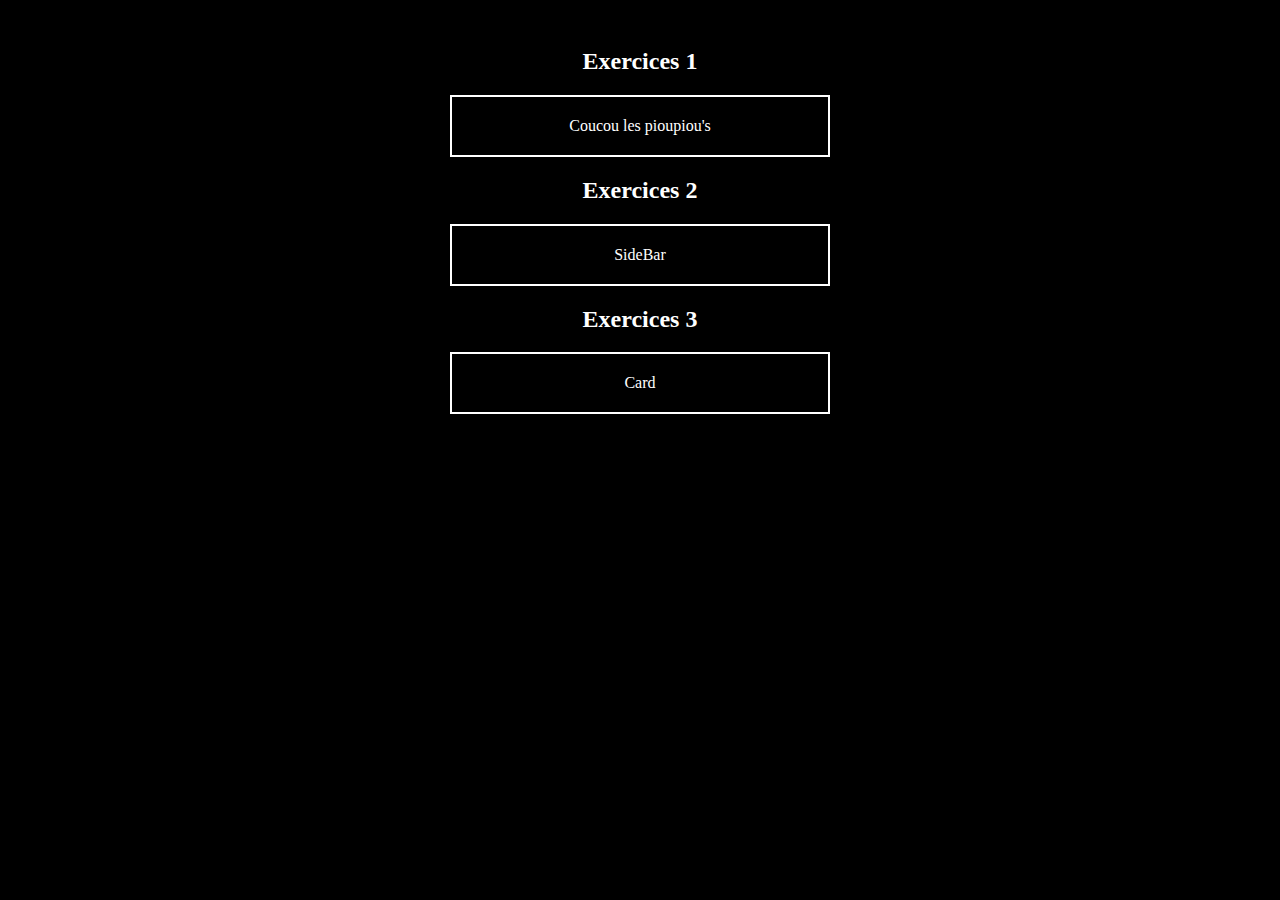
<file: index.html>
<!DOCTYPE html>
<html lang="en">
<head>
    <meta charset="UTF-8">
    <meta name="viewport" content="width=device-width, initial-scale=1.0">
    <meta http-equiv="X-UA-Compatible" content="ie=edge">
    <link rel="stylesheet" href="asset/css/style.css">
    <title>Coucou les pioupiou's</title>
</head>
<body>
    <div class="grid">
    
      <h2>Exercices 1</h2>
        <a href="index.html"><div class="button1"> Coucou les pioupiou's</div></a> 

        <h2>Exercices 2</h2>
         <a href="sidebar.html"><div class="button2"> SideBar</div></a> 
   
        <h2>Exercices 3</h2>
        <a href="card.html"><div class="button3"> Card</div></a>
    
    </div>
</body>
</html>
</file>
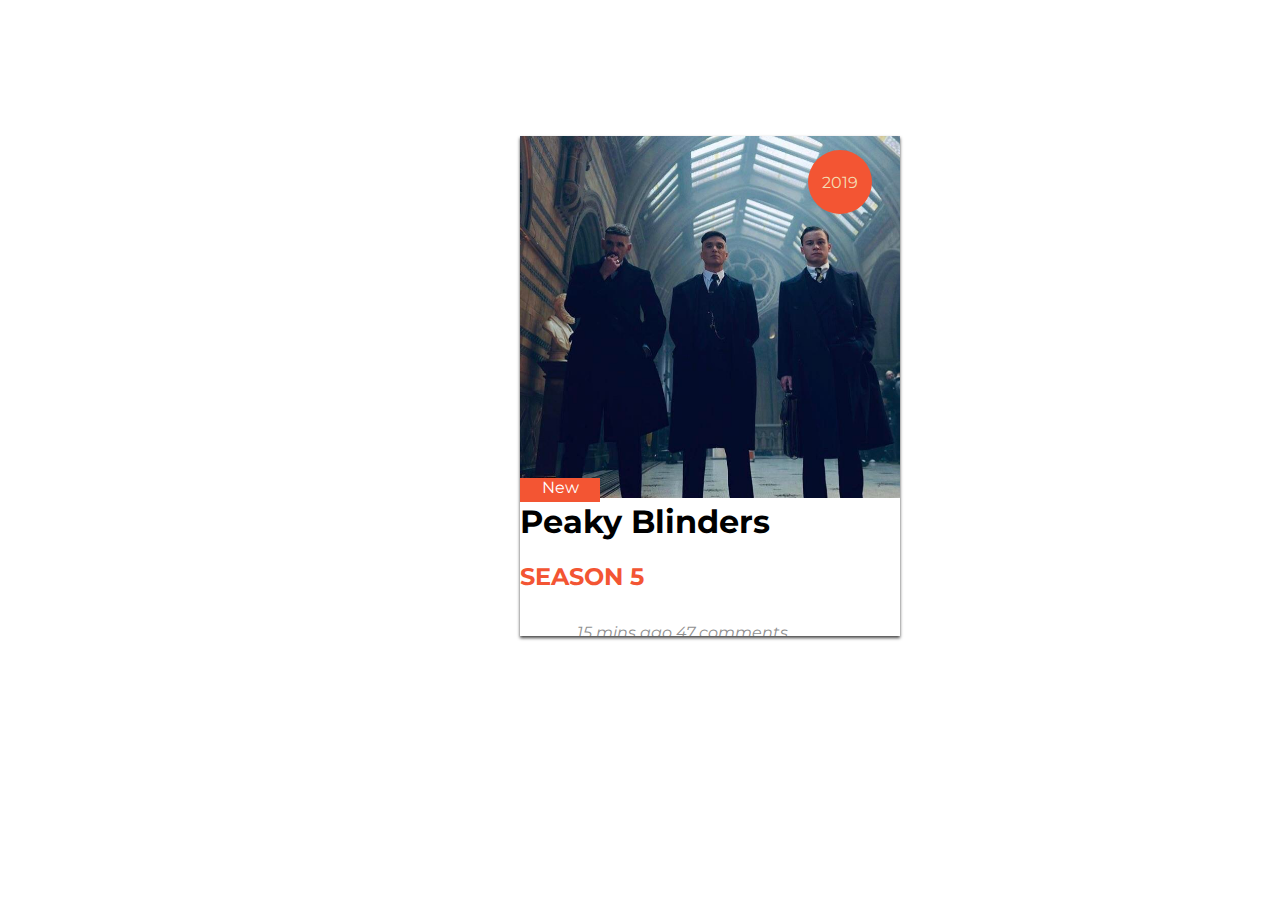
<file: card.html>
<!DOCTYPE html>
<html lang="en">

<head>
    <meta charset="UTF-8">
    <meta name="viewport" content="width=device-width, initial-scale=1.0">
    <meta http-equiv="X-UA-Compatible" content="ie=edge">
    <link rel="stylesheet" href="https://use.fontawesome.com/releases/v5.8.1/css/all.css"
        integrity="sha384-50oBUHEmvpQ+1lW4y57PTFmhCaXp0ML5d60M1M7uH2+nqUivzIebhndOJK28anvf" crossorigin="anonymous">
    <link rel="stylesheet" href="asset/css/card.css">
    <link href="https://fonts.googleapis.com/css?family=Montserrat" rel="stylesheet">
    <title>carte</title>
</head>

<body>
    <section class="card">
        <div class="top">
            <img src="asset/image/pb1.jpg" alt="Peaky Blinders" width="380">
        </div>
        <div class="date">
            <p class="datecolor">2019
        </div>
        <div class="new">New</div>
        <div class="bottom">
            <h1>Peaky Blinders</h1>
            <h2>SEASON 5</h2>
            <p>There's no real pattern to how the show has been released in the past, but the season 5 opener is
                expected in
                the summer. Ripper Street's Anthony Byrne has taken over directing duties. Shooting wrapped up on 18
                January, and the Peaky Blinders social media accounts provided regular sneak peeks into the production.
            </p>
        </div>
        <div class="footer">
            <p><i class="far fa-clock">15 mins ago</i> <i class="far fa-comments">47 comments</i></p>
        </div>
    </section>
</body>

</html>
</file>
<file: asset/css/style.css>
html { background-color: black; text-align: center; margin-left: 33%; margin-right: 33%; color: white; text-decoration: none; }

div { padding: 20px; text-decoration: none; color: white; -webkit-transition: all 1s; transition: all 1s; }

.button1 { border: solid 2px white; }

.button1:hover { -webkit-transition: 1s; transition: 1s; color: black; background-color: white; }

.button2 { border: solid 2px white; }

.button2:hover { color: black; background-color: white; -webkit-transform: scale(1.5); transform: scale(1.5); }

.button3 { border: solid 2px white; }

.button3:hover { color: black; background-color: white; -webkit-transform: translateX(30%); transform: translateX(30%); }

h2 { color: white; }

a { text-decoration: none; }
/*# sourceMappingURL=style.css.map */
</file>
<file: asset/css/card.css>
html { font-family: "Montserrat"; padding-top: 10%; padding-left: 40%; }

h2 { color: #f35533; }

p { color: #909090; }

.card { width: 380px; height: 500px; margin-bottom: 2em; position: relative; overflow: hidden; -webkit-box-shadow: 0 2px 3px #000000bb; box-shadow: 0 2px 3px #000000bb; -webkit-transition: 1s; transition: 1s; }

.card:hover { -webkit-box-shadow: 0px 0px 108px -25px #7a7a7a; box-shadow: 0px 0px 108px -25px #7a7a7a; }

.card:hover img { -webkit-transform: scale(1.5); transform: scale(1.5); -webkit-filter: opacity(70%); filter: opacity(70%); }

.card:hover .bottom { -webkit-transform: translatey(-10em); transform: translatey(-10em); }

.card:hover .new { -webkit-transform: translatey(-10em); transform: translatey(-10em); }

.bottom { margin-top: -110px; background-color: white; background-color: white; height: auto; position: relative; z-index: 1; -webkit-transition: 1s; transition: 1s; }

.footer { background-color: white; z-index: 2; width: 380px; padding: 1% 15% 5%; position: relative; bottom: 11em; }

img { z-index: 0; -webkit-transition: 1s; transition: 1s; }

.new { position: relative; z-index: 3; width: 5em; background: #f35533; height: 1.5em; margin: 0; padding: 0; top: -5.5em; -webkit-transition: -webkit-transform 1s; transition: -webkit-transform 1s; transition: transform 1s; transition: transform 1s, -webkit-transform 1s; text-align: center; color: white; }

.date { background-color: #f35533; border-radius: 50%; position: relative; z-index: 4; height: 4em; width: 4em; -webkit-box-pack: center; -ms-flex-pack: center; justify-content: center; -webkit-box-align: center; -ms-flex-align: center; align-items: center; display: -webkit-box; display: -ms-flexbox; display: flex; top: -22em; left: 18em; }

.datecolor { color: wheat; }
/*# sourceMappingURL=card.css.map */
</file>
